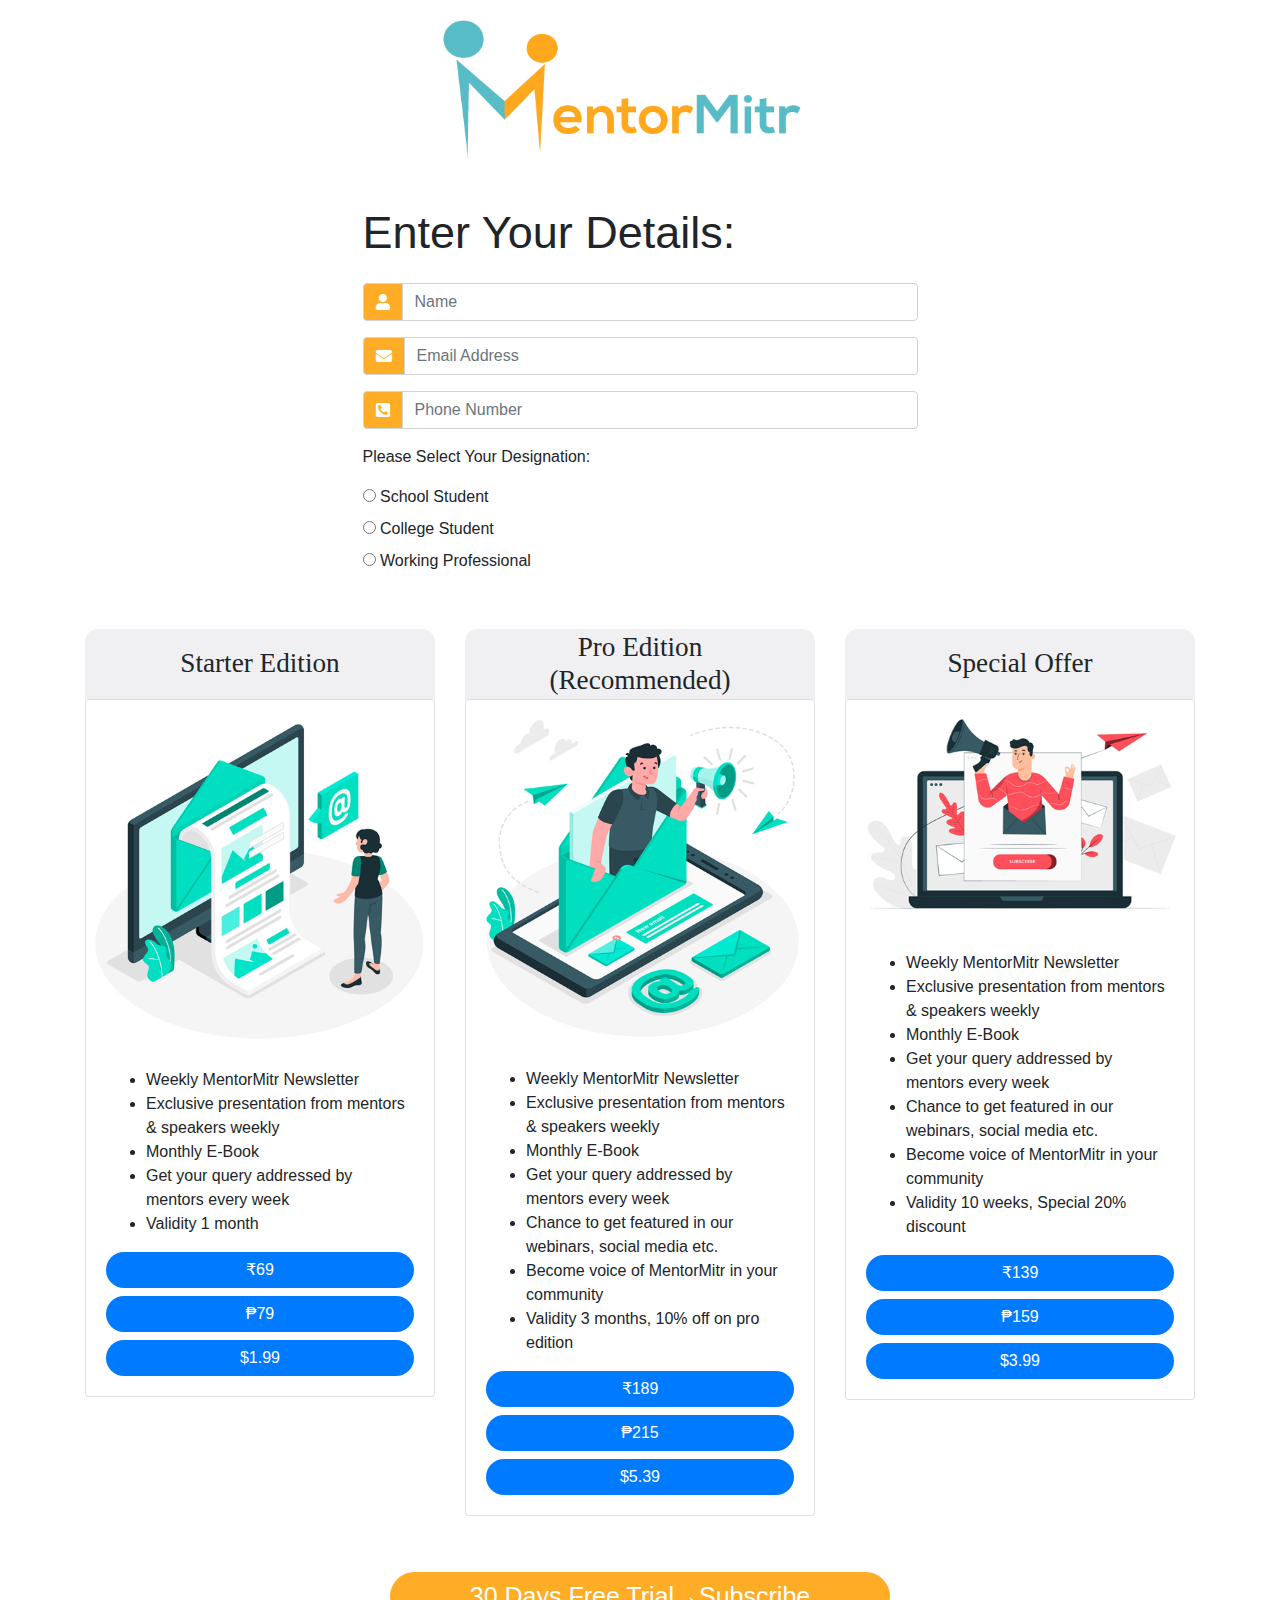
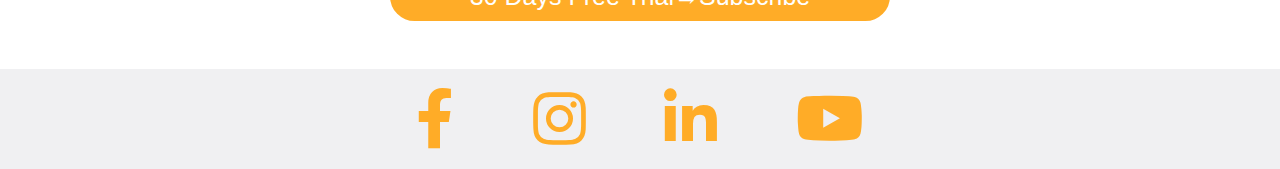
<file: index.html>
<!DOCTYPE html>
<html lang="en">
    <head>
        <!--  meta tags -->
        <meta charset="utf-8" />
        <meta
            name="viewport"
            content="width=device-width, initial-scale=1, shrink-to-fit=no"
        />

        <link
            rel="stylesheet"
            href="https://stackpath.bootstrapcdn.com/bootstrap/4.5.2/css/bootstrap.min.css"
            integrity="sha384-JcKb8q3iqJ61gNV9KGb8thSsNjpSL0n8PARn9HuZOnIxN0hoP+VmmDGMN5t9UJ0Z"
            crossorigin="anonymous"
        />
        <link rel="stylesheet" href="./stylesheets/plans.css" />
        <link rel="stylesheet" href="./stylesheets/footer.css" />

        <link
            rel="stylesheet"
            href="https://use.fontawesome.com/releases/v5.11.2/css/all.css"
        />

        <title>Newsletter1</title>
    </head>
    <body>
        <div class="data-1">
            <div class="container">
                <div class="logo">
                    <img src="./images/MentorMitr_logo.png" alt="" />
                </div>
                <!-- ------------------------------- form for details ------------------------------- -->
                <div class="details">
                    <p style="font-size: 5vh">Enter Your Details:</p>
                    <div class="input-group mb-3">
                        <div class="input-group-prepend">
                            <span class="input-group-text">
                                <i class="fas fa-user"></i>
                            </span>
                        </div>
                        <input
                            type="text"
                            class="form-control"
                            placeholder="Name"
                            name="username"
                            id="username"
                        />
                    </div>

                    <div class="input-group mb-3">
                        <div class="input-group-prepend">
                            <span class="input-group-text">
                                <i class="fas fa-envelope"></i>
                            </span>
                        </div>
                        <input
                            name="useremail"
                            type="email"
                            class="form-control"
                            placeholder="Email Address"
                            id="useremail"
                        />
                    </div>

                    <div class="input-group mb-3">
                        <div class="input-group-prepend">
                            <span class="input-group-text">
                                <i class="fas fa-phone-square-alt"></i>
                            </span>
                        </div>
                        <input
                            type="number"
                            class="form-control"
                            placeholder="Phone Number"
                            name="userphoneNumber"
                            id="userphoneNumber"
                        />
                    </div>

                    <div class="typeOfUser">
                        <p>Please Select Your Designation:</p>

                        <input
                            type="radio"
                            id=""
                            name="userdesignation"
                            value="School Student"
                        />
                        <label for="male">School Student</label><br />

                        <input
                            type="radio"
                            id=""
                            name="userdesignation"
                            value="College Student"
                        />
                        <label for="female">College Student</label><br />

                        <input
                            type="radio"
                            id=""
                            name="userdesignation"
                            value="Working Professional"
                        />
                        <label for="other">Working Professional</label>
                    </div>
                </div>

                <!-- -------------------------------------------------------------------------------- -->

                <div class="row">
                    <div class="col-md-4 pt-5">
                        <h5
                            class="
                                d-flex
                                align-items-center
                                justify-content-center
                                mb-0
                                text-center
                            "
                        >
                            Starter Edition
                        </h5>
                        <div class="card">
                            <div
                                class="
                                    d-flex
                                    align-items-center
                                    justify-content-center
                                    mb-0
                                    text-center
                                "
                            >
                                <img
                                    src="./images/image1.png"
                                    class="card-img-top ml-auto mr-auto"
                                    style="height: auto; width: 100%"
                                    alt="..."
                                />
                            </div>

                            <div class="card-body">
                                <ul>
                                    <li>Weekly MentorMitr Newsletter</li>
                                    <li>
                                        Exclusive presentation from mentors &
                                        speakers weekly
                                    </li>
                                    <li>Monthly E-Book</li>
                                    <li>
                                        Get your query addressed by mentors
                                        every week
                                    </li>
                                    <li>Validity 1 month</li>
                                </ul>

                                <!-- <p class="card-text">Lorem ipsum dolor sit amet, consectetur adipiscing elit, sed do eiusmod tempor.</p> -->

                                <button
                                    type="submit"
                                    name="plan"
                                    value="oneMonthINR"
                                    class="
                                        pay
                                        btn btn-primary btn-block
                                        d-flex
                                        align-items-center
                                        justify-content-center
                                    "
                                >
                                    <!-- <i class="fab fa-cc-paypal fa-2x mr-2"></i> -->
                                    ₹69
                                </button>
                                <button
                                    type="submit"
                                    name="plan"
                                    value="oneMonthPESO"
                                    class="
                                        pay
                                        btn btn-primary btn-block
                                        d-flex
                                        align-items-center
                                        justify-content-center
                                    "
                                >
                                    <!-- <i class="fab fa-cc-paypal fa-2x mr-2"></i> -->
                                    ₱79
                                </button>
                                <button
                                    type="submit"
                                    name="plan"
                                    value="oneMonthUSD"
                                    class="
                                        pay
                                        btn btn-primary btn-block
                                        d-flex
                                        align-items-center
                                        justify-content-center
                                    "
                                >
                                    <!-- <i class="fab fa-cc-paypal fa-2x mr-2"></i> -->
                                    $1.99
                                </button>
                            </div>
                        </div>
                    </div>

                    <div class="col-md-4 pt-5">
                        <h5
                            class="
                                d-flex
                                align-items-center
                                justify-content-center
                                mb-0
                                text-center
                            "
                        >
                            Pro Edition <br />(Recommended)
                        </h5>
                        <div class="card">
                            <div
                                class="
                                    d-flex
                                    align-items-center
                                    justify-content-center
                                    mb-0
                                    text-center
                                "
                            >
                                <img
                                    src="./images/image2.png"
                                    class="card-img-top ml-auto mr-auto"
                                    style="height: auto; width: 100%"
                                    alt="..."
                                />
                            </div>

                            <div class="card-body">
                                <ul>
                                    <li>Weekly MentorMitr Newsletter</li>
                                    <li>
                                        Exclusive presentation from mentors &
                                        speakers weekly
                                    </li>
                                    <li>Monthly E-Book</li>
                                    <li>
                                        Get your query addressed by mentors
                                        every week
                                    </li>
                                    <li>
                                        Chance to get featured in our webinars,
                                        social media etc.
                                    </li>
                                    <li>
                                        Become voice of MentorMitr in your
                                        community
                                    </li>
                                    <li>
                                        Validity 3 months, 10% off on pro
                                        edition
                                    </li>
                                </ul>

                                <!-- <p class="card-text">Lorem ipsum dolor sit amet, consectetur adipiscing elit, sed do eiusmod tempor.</p> -->

                                <button
                                    type="submit"
                                    name="plan"
                                    value="threeMonthsINR"
                                    class="
                                        pay
                                        btn btn-primary btn-block
                                        d-flex
                                        align-items-center
                                        justify-content-center
                                    "
                                >
                                    <!-- <i class="fab fa-cc-paypal fa-2x mr-2"></i> -->
                                    ₹189
                                </button>
                                <button
                                    type="submit"
                                    name="plan"
                                    value="threeMonthsPESO"
                                    class="
                                        pay
                                        btn btn-primary btn-block
                                        d-flex
                                        align-items-center
                                        justify-content-center
                                    "
                                >
                                    <!-- <i class="fab fa-cc-paypal fa-2x mr-2"></i> -->
                                    ₱215
                                </button>
                                <button
                                    type="submit"
                                    name="plan"
                                    value="threeMonthsUSD"
                                    class="
                                        pay
                                        btn btn-primary btn-block
                                        d-flex
                                        align-items-center
                                        justify-content-center
                                    "
                                >
                                    <!-- <i class="fab fa-cc-paypal fa-2x mr-2"></i> -->
                                    $5.39
                                </button>
                            </div>
                        </div>
                    </div>

                    <div class="col-md-4 pt-5">
                        <h5
                            class="
                                d-flex
                                align-items-center
                                justify-content-center
                                mb-0
                                text-center
                            "
                        >
                            Special Offer
                        </h5>
                        <div class="card">
                            <div
                                class="
                                    d-flex
                                    align-items-center
                                    justify-content-center
                                    mb-0
                                    text-center
                                "
                            >
                                <img
                                    src="./images/image3.png"
                                    class="card-img-top ml-auto mr-auto"
                                    style="height: auto; width: 100%"
                                    alt="..."
                                />
                            </div>

                            <div class="card-body">
                                <ul>
                                    <li>Weekly MentorMitr Newsletter</li>
                                    <li>
                                        Exclusive presentation from mentors &
                                        speakers weekly
                                    </li>
                                    <li>Monthly E-Book</li>
                                    <li>
                                        Get your query addressed by mentors
                                        every week
                                    </li>
                                    <li>
                                        Chance to get featured in our webinars,
                                        social media etc.
                                    </li>
                                    <li>
                                        Become voice of MentorMitr in your
                                        community
                                    </li>
                                    <li>
                                        Validity 10 weeks, Special 20% discount
                                    </li>
                                </ul>

                                <!-- <p class="card-text">Lorem ipsum dolor sit amet, consectetur adipiscing elit, sed do eiusmod tempor.</p> -->

                                <button
                                    type="submit"
                                    name="plan"
                                    value="specialOfferINR"
                                    class="
                                        pay
                                        btn btn-primary btn-block
                                        d-flex
                                        align-items-center
                                        justify-content-center
                                    "
                                >
                                    <!-- <i class="fab fa-cc-paypal fa-2x mr-2"></i> -->
                                    ₹139
                                </button>
                                <button
                                    type="submit"
                                    name="plan"
                                    value="specialOfferPESO"
                                    class="
                                        pay
                                        btn btn-primary btn-block
                                        d-flex
                                        align-items-center
                                        justify-content-center
                                    "
                                >
                                    <!-- <i class="fab fa-cc-paypal fa-2x mr-2"></i> -->
                                    ₱159
                                </button>
                                <button
                                    type="submit"
                                    name="plan"
                                    value="specialOfferUSD"
                                    class="
                                        pay
                                        btn btn-primary btn-block
                                        d-flex
                                        align-items-center
                                        justify-content-center
                                    "
                                >
                                    <!-- <i class="fab fa-cc-paypal fa-2x mr-2"></i> -->
                                    $3.99
                                </button>
                            </div>
                        </div>
                    </div>
                </div>
                <div class="subscribe">
                    <a href="./success.html" style="text-decoration: none">
                        <button
                            type="submit"
                            name="plan"
                            value="freeTrial"
                            class="text-center btn btn-warning mb-5"
                        >
                            30 Days Free Trial <span>&rarr;</span> Subscribe
                        </button>
                    </a>
                    <!-- <a class="text-center btn btn-warning mb-5">30 Days Free Trial <span>&rarr;</span> Subscribe</a> -->
                </div>
            </div>
        </div>

        <div class="footer">
            <div class="links d-flex justify-content-between">
                <a href="https://www.facebook.com/MentorMitr/">
                    <i class="fab fa-facebook-f"></i>
                </a>
                <a href="https://www.instagram.com/mentormitr/">
                    <i class="fab fa-instagram"></i>
                </a>
                <a href="https://www.linkedin.com/company/mentormitr/">
                    <i class="fab fa-linkedin-in"></i>
                </a>
                <a
                    href="https://www.youtube.com/channel/UCFPSDDiatlJqq59Vrc9VONA"
                >
                    <i class="fab fa-youtube"></i>
                </a>
            </div>
        </div>
    </body>
</html>
</file>
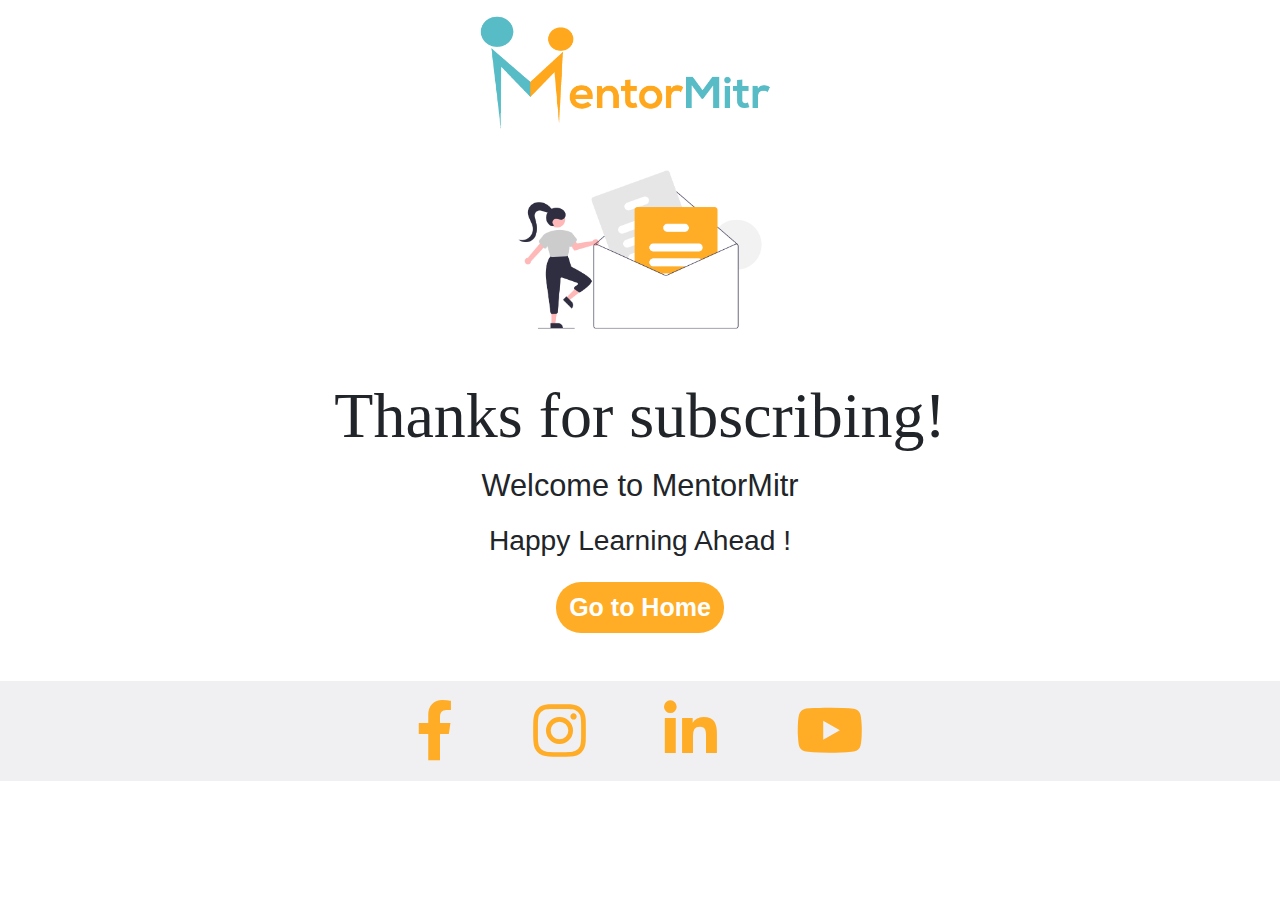
<file: success.html>
<!DOCTYPE html>
<html lang="en">
<head>
    <!-- Required meta tags -->
    <meta charset="utf-8">
    <meta name="viewport" content="width=device-width, initial-scale=1, shrink-to-fit=no">

    <link rel="stylesheet" href="https://stackpath.bootstrapcdn.com/bootstrap/4.5.2/css/bootstrap.min.css" integrity="sha384-JcKb8q3iqJ61gNV9KGb8thSsNjpSL0n8PARn9HuZOnIxN0hoP+VmmDGMN5t9UJ0Z" crossorigin="anonymous">
    <link rel="stylesheet" href="./stylesheets/success.css">
    <link rel="stylesheet" href="./stylesheets/footer.css">

    <link rel="stylesheet" href="https://use.fontawesome.com/releases/v5.11.2/css/all.css">
    <link href="https://fonts.googleapis.com/css2?family=Fredoka+One&display=swap" rel="stylesheet">


    <title>MentorMitr</title>        

</head>
<body>
    <div class="companyLogo">
        <img src="./images/MentorMitr_logo.png" alt="">
    </div>
    <div class="newsLetterLogo">
        <img src="./images/undraw_Newsletter_re_wrob.png">
    </div>
    <br>
    <div class="content text-center mb-5" >
        <h1>Thanks for subscribing!</h1>
        <!-- <br> -->
        <h3>Welcome to MentorMitr</h3>
        <!-- <br> -->
        <h4>Happy Learning Ahead !</h4>
        <a class="btn btn-default mt-3" href="./index.html" >Go to Home</a>
    </div>

    <div class="footer">
		<div class="links d-flex justify-content-between" >
			
			<a href="https://www.facebook.com/MentorMitr/">
				<i class="fab fa-facebook-f"></i>
			</a>
			<a href="https://www.instagram.com/mentormitr/">
				<i class="fab fa-instagram"></i>
			</a>
			<a href="https://www.linkedin.com/company/mentormitr/">
				<i class="fab fa-linkedin-in"></i>
			</a>
			<a href="https://www.youtube.com/channel/UCFPSDDiatlJqq59Vrc9VONA">
				
				<i class="fab fa-youtube"></i>
			</a>

		</div>
	</div>

</body>
</html>
</file>
<file: stylesheets/plans.css>
body{
    font-family: 'Lato', sans-serif;
    height: 100%;
}
.logo img{
    height: 14vw;
    display: block;
    margin-left: auto;
    margin-right: auto;
    
}
.details{
    width: 50%;
    margin: auto;
    padding-top: 20px;
}

h5{
    background-color: #F0F0F2;
    height: 70px;
    border-top-left-radius: 1vw;
    border-top-right-radius: 1vw;
    font-size: 1.7rem;
    font-family: 'Merriweather', serif;
}

.subscribe .btn{
    margin-top: 5%;
    background: #FFAC27;
    color: white;
    font-size: 25px;
    margin-left: auto;
    margin-right: auto;
    font-weight: 500;
    width: 45%;
    border: none;
    border-radius: 3vw;
    display: flex;
      justify-content: center
}
.subscribe .btn:hover{
    background: #fda313;
}

.btn-primary{
    border: none;
    border-radius: 5vw;			
}
.input-group-text {
    color: white;
    background-color: #FFAC27;
}

input[type='radio']:after {
background-color: #fda313;
}



@media only screen and (max-width: 992px) and (min-width: 720px){
    .subscribe .btn{
        width: 70%;
        font-size: 23px;
        /* background-color: black; */
    }
    .container{
        max-width: 100%;
    }
    .details{
        width: 70%;
    }
}
@media only screen and (max-width: 720px) and (min-width: 400px){
    .logo img{
        height: 25vw;        
    }
    .subscribe .btn{
        width: 100%;
        font-size: 95%;
    }
    
    .details{
        width: 90%;
    }
}
@media only screen and (max-width: 400px){
    .logo img{
        height: 25vw;    
    }
    .subscribe .btn{
        width: 100%;
        font-size: 80%;
    }
    .details{
        width: 80%;
    }
}
</file>
<file: stylesheets/footer.css>
/* ------------- FOOTER CSS-------------- */

.links{
    display: block;
    margin-left: auto;
    margin-right: auto;
    padding-top: 20px;
    width: 35%;

}
.links i{
    font-size: 60px;
	color: #FFAC27;
}
.links a{
    text-decoration: none;
}
.footer{
    height: 100px;
    background-color: #F0F0F2;
}

@media only screen and (max-width: 992px) and (min-width: 720px){
    .links{
        width: 40%;
    }
    .links i{
        font-size: 55px;
    }
}
@media only screen and (max-width: 720px) and (min-width: 400px){
    .links{
        width: 50%;
    }
    .links i{
        font-size: 50px;
    }
    
}
@media only screen and (max-width: 400px){
    .links{
        width: 70%;
    }
   .links i{
       font-size: 40px;
   }
    
}
</file>
<file: stylesheets/success.css>
body{
    height: 100%;
}
.btn{
    font-size: 1.5vw;
}
.companyLogo img{
    display: block;
    margin-left: auto;
    margin-right: auto;
    width: 28%;
    height: auto;
}
.newsLetterLogo img{
    /* margin-left: 36%;  */
    display: block;
    margin-left: auto;
    margin-right: auto;
    width: 25%;
    height: auto;
}
h1{
    /* background-color: #FFAC27; */
    /* color: white; */
    font-size: 5vw;
    font-family: 'Vollkorn', serif;
    font-weight: 500;
    /* line-height: 70%; */
    margin-bottom: 1%;
}
h3{
    font-size: 2.4vw;
    margin-bottom: 1.5%;
}
h4{
    font-size: 2.2vw;
    /* margin-bottom: 2%; */
}
.content a{
    background-color: #FFAC27;
    color: white;
    border-radius: 25px;
    font-weight: 600;
    font-size: 25px;
}

@media only screen and (max-width: 992px) and (min-width: 720px){
    h1{
        font-size: 6vw;
    }
    h3{
        font-size: 2.7vw;
    }
    h4{
        font-size: 2.5vw;
    }
    
}
@media only screen and (max-width: 720px) and (min-width: 400px){
    .companyLogo img{
        width: 30%;
    }
    .content a{
        font-size: 22px;
    }
    h1{
        font-size: 8vw;
    }
    h3{
        font-size: 4.3vw;
    }
    h4{
        font-size: 3.5vw;
    }

    .newsLetterLogo img{
        width: 50%;
    }
}

@media only screen and (max-width: 400px){
    .companyLogo img{
        width: 60%;
    }
    h1{
        font-size: 9vw;
    }
    h3{
        font-size: 6vw;
        margin: 10px 0 10px 0;
    }
    h4{
        font-size: 4.8vw;
    }
    .content a{
        font-size: 15px;
    }
    .newsLetterLogo img{
        width: 80%;
    }
}
</file>
